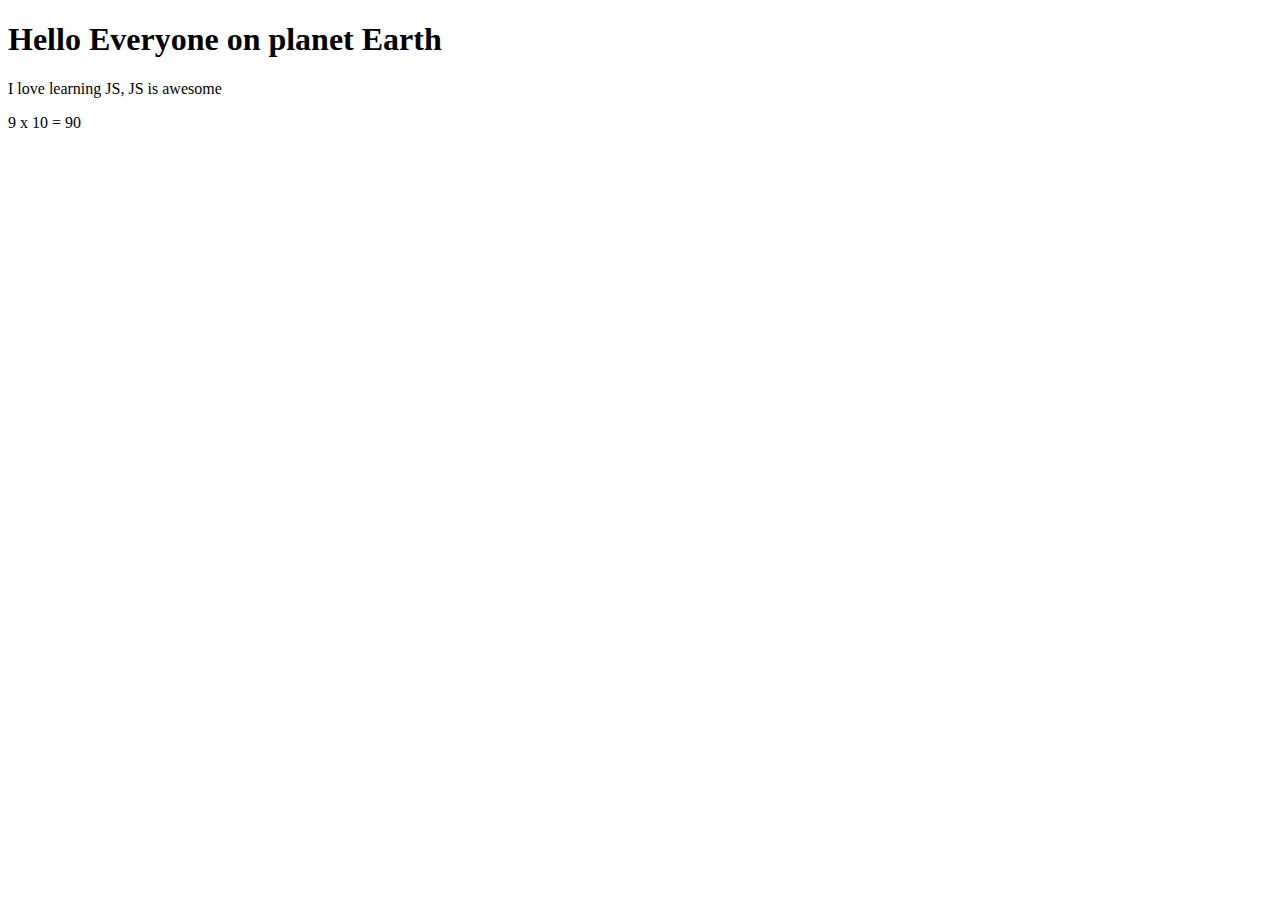
<file: index.html>
<!DOCTYPE html>
<html>
    <head>
        <title>JavaScript</title>
        <link rel="stylesheet" type="text/css" href="style.css">
    </head>
    <body>
        <h1 id="heading1"></h1>
        <p id="paragraph1"></p>
        <p id="paragraph2"></p>

        <script>
            var text1 = "Hello Everyone on planet Earth";
            var text2 = "I love learning JS,";
            var text3 = " JS is awesome";

            var numA = 9;
            var numB = 10;

            document.getElementById("heading1").innerHTML = (text1);
            document.getElementById("paragraph1").innerHTML = (text2 + text3);
            document.getElementById("paragraph2").innerHTML = (numA + " x " + numB + " = "+ numA * numB);
        </script>
    </body>
</html>
</file>
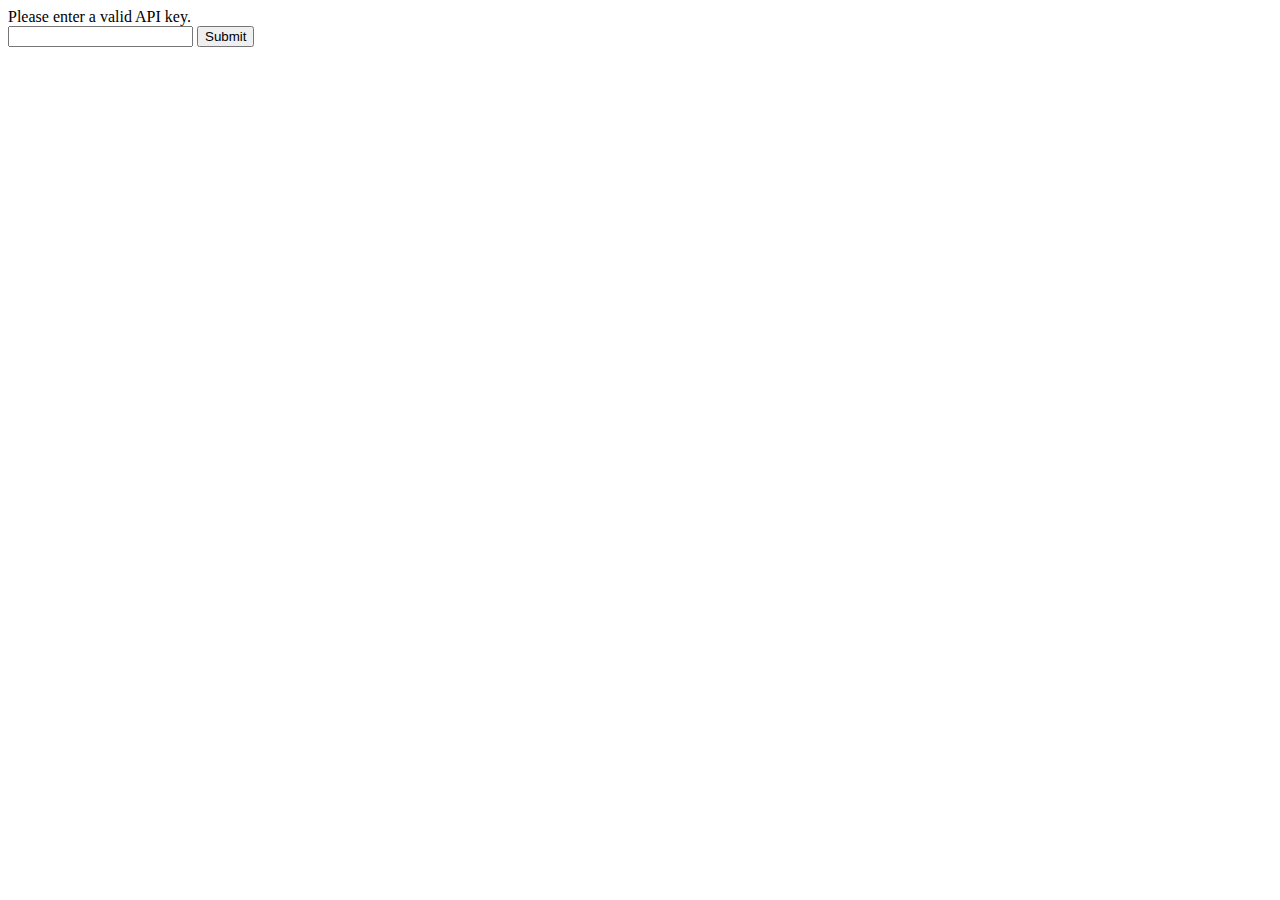
<file: ContactBook/index.html>
<!DOCTYPE html>
<html>
<head>
  <meta charset="UTF-8">
  <title></title>
</head>
<body onload="fetchContacts()">

  <div id="table">Contacts loading...</div>
  <button id="refresh" type="button">Refresh</button>
  <button id="addContact" type="button">Add Contact</button>

  <script src="config.js"></script>
  <script>
    document.getElementById("refresh").addEventListener('click', fetchContacts);
    document.getElementById("addContact").addEventListener('click', addContact);

    function fetchContacts() {
      fetch(rootPath + "controller/get-contacts/")
      .then(function(response) {
        return response.json();
      })
      .then(function(data) {
        displayOutput(data);
        console.log(data);
      })
    }

    function displayOutput(data) {
      output = "<table>";

        for(a in data) {
          output += `
              <tr onclick="editContact(${data[a].id})">
                <td><img src="${rootPath}controller/uploads/${data[a].avatar}" width="150px"></td> 
                <td><h5>${data[a].firstname}</h5></td> 
                <td><h5>${data[a].lastname}</h5></td>
              </tr>
          
          `
        }
        output += "</table>";
        document.getElementById("table").innerHTML = output;
    }

    function addContact() {
      window.open("add-contact.html", "_self");
    }

    function editContact(id) {
      window.open("edit-contact.html?id=" + id, "_self");
    }

  </script>
</body>
</html>
</file>
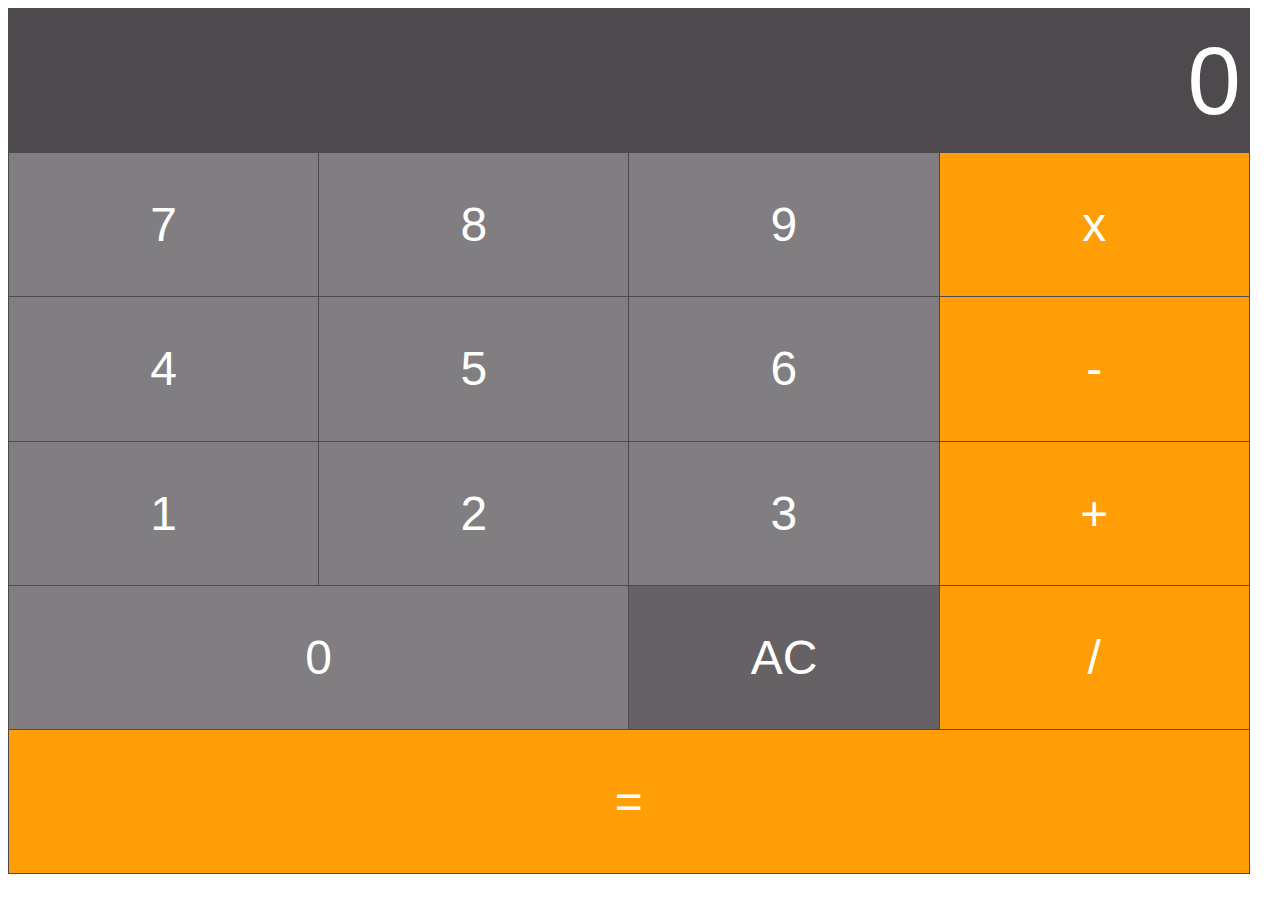
<file: calculator.html>
<!DOCTYPE html>
<html>
  <head>
    <title>Calculator</title>
    <link rel="stylesheet" type="text/css" href="style.css">
  </head>
  <body>
    <table>
      <tr>
        <td colspan="4">
          <input type="text" id="inputBox" value="0">
        </td>
      </tr>
      <tr>
        <td class="digitButton" onclick="digitBtnPressed(7)">7</td>
        <td class="digitButton" onclick="digitBtnPressed(8)">8</td>
        <td class="digitButton" onclick="digitBtnPressed(9)">9</td>
        <td class="operatorButton" onclick="operatorBtnPressed('x')">x</td>
      </tr>
      <tr>
        <td class="digitButton" onclick="digitBtnPressed(4)">4</td>
        <td class="digitButton" onclick="digitBtnPressed(5)">5</td>
        <td class="digitButton" onclick="digitBtnPressed(6)">6</td>
        <td class="operatorButton" onclick="operatorBtnPressed('-')">-</td>
      </tr>
      <tr>
        <td class="digitButton" onclick="digitBtnPressed(1)">1</td>
        <td class="digitButton" onclick="digitBtnPressed(2)">2</td>
        <td class="digitButton" onclick="digitBtnPressed(3)">3</td>
        <td class="operatorButton" onclick="operatorBtnPressed('+')">+</td>
      </tr>
      <tr>
        <td colspan="2" class="digitButton" onclick="digitBtnPressed(0)">0</td>

        <td class="ACButton" onclick="btnACPressed()">AC</td>
        <td class="operatorButton" onclick="operatorBtnPressed('/')">/</td>
      </tr>
      <tr>
        <td colspan="4" class="operatorButton" onclick="equalsBtnPressed ()">=</td>
      </tr>
    </table>

    <script>
      let newline = true; //Boolean variable. Determines if the next thing the user types should be on a new line
      let value1;
      let currentOperator;


      //Event handler for when any digit button is pressed
      function digitBtnPressed(button){

        if(newline){
          document.getElementById("inputBox").value = button;
          newline = false;
          
        } else {
          let currentValue = document.getElementById("inputBox").value;
          document.getElementById("inputBox").value = currentValue + button;
        }

        
      }


      //Even handler is for when the AC button is pressed
      function btnACPressed(){
        document.getElementById("inputBox").value = 0;
        newline = true;
      }

      //Even handler for when the operator button is pressed
      function operatorBtnPressed(operator){
        currentOperator = operator;
        value1 = parseInt(document.getElementById("inputBox").value);
        newline = true;
      }
      

      //Even handler for equals to button
      function equalsBtnPressed (){
        let value2 = parseInt(document.getElementById("inputBox").value);
        let finalTotal;

        switch(currentOperator){
            case "+":
              finalTotal = value1 + value2;
              break;
            case "-":
              finalTotal = value1 - value2;
              break;
            case "x":
              finalTotal = value1 * value2;
              break;
            case "/":
              finalTotal = value1 / value2;
              break;
        }
        document.getElementById("inputBox").value = finalTotal;
      }

    </script>
  </body>
</html>
</file>
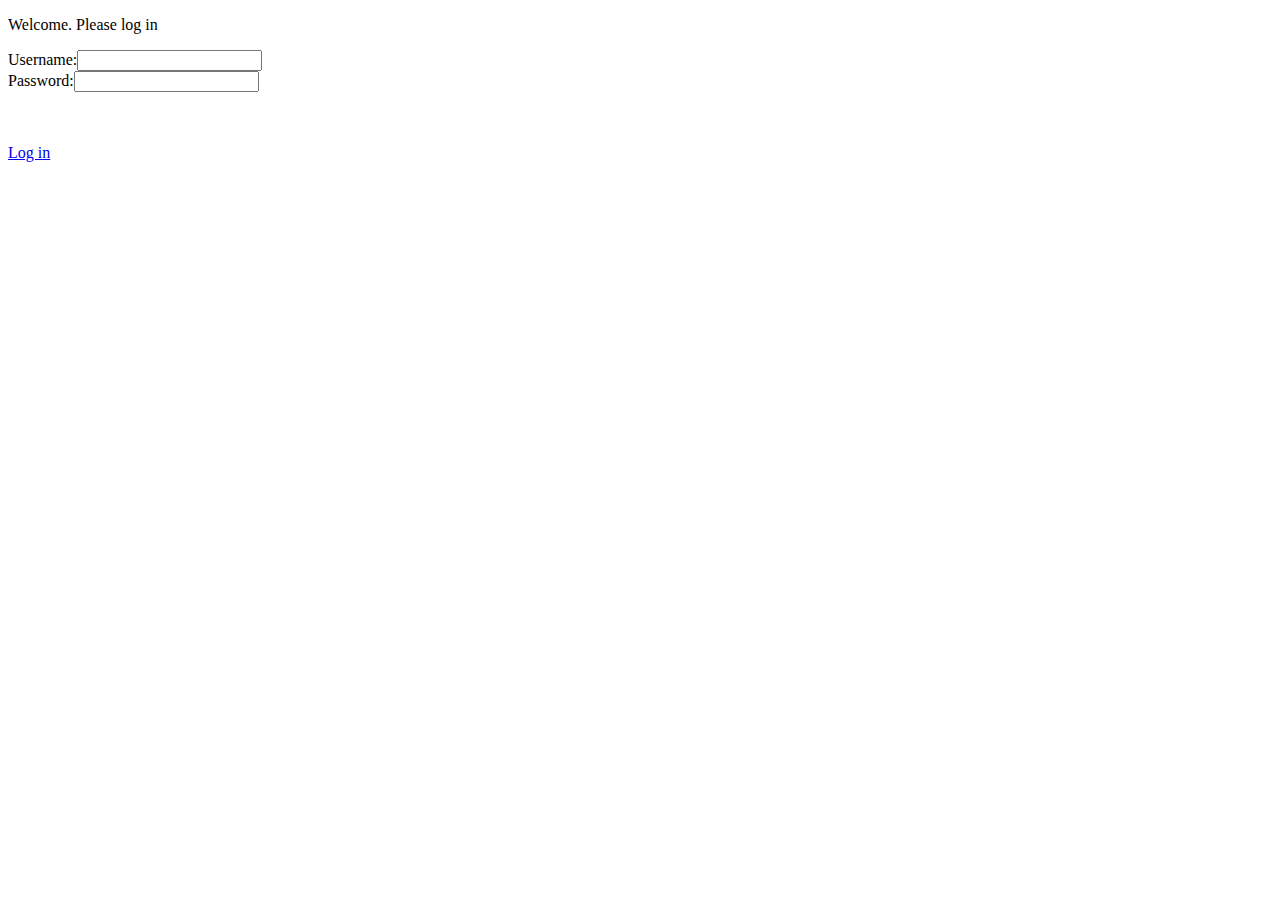
<file: loginForm.html>
<!DOCTYPE html>
<html>
    <head>
        <link rel="stylesheet" type="text/css" href="style.css">
    </head>
    <body>
        <p>Welcome. Please log in</p>

        <form>
            <label for="usernameInput">Username:</label><input type="text" id="usernameInput"><br/>
            <label for="passwordInput">Password:</label><input type="password" id="passwordInput">
            <p id="message"></p>
            <br/><br/>
            <a href="#" onclick="verifyUser()">Log in</a>
        </form>

        <script>

            function verifyUser(){
                var username = document.getElementById("usernameInput").value;
                var password = document.getElementById("passwordInput").value;

                checkUserCreds(username, password);
            }

            function checkUserCreds(username, password){
                var systemUsername = "Bond";
                var systemPassword = "007";

                if(username == systemUsername && password == systemPassword){
                    document.getElementById("message").innerHTML = "Correct. Logging you in...";
                } else {
                    document.getElementById("message").innerHTML = "Username or Password are incorrect";
                }
            }

        </script>

    </body>
</html>
</file>
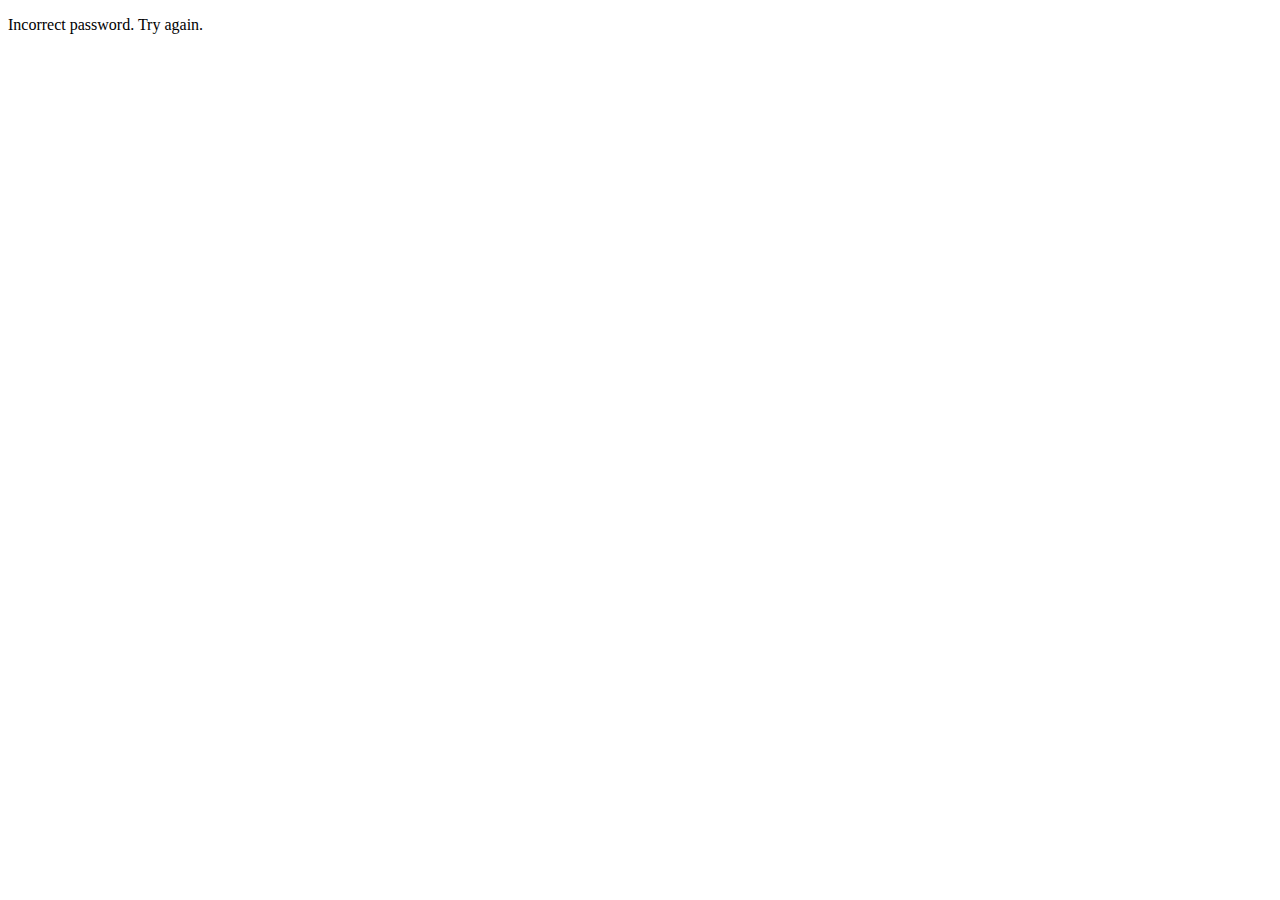
<file: password.html>
<!DOCTYPE html>
<html>
    <head>
        <link rel="stylesheet" type="text/css" href="style.css">
    </head>
    <body>
        <p id="output"></p>

        <script>
        var userInputPassword = "008";
        var actualPassword = "007";

        if(userInputPassword == actualPassword){
            document.getElementById("output").innerHTML = ("Correct password");
        } else {
            document.getElementById("output").innerHTML = ("Incorrect password. Try again.");
        }

        </script>
    </body>
</html>
</file>
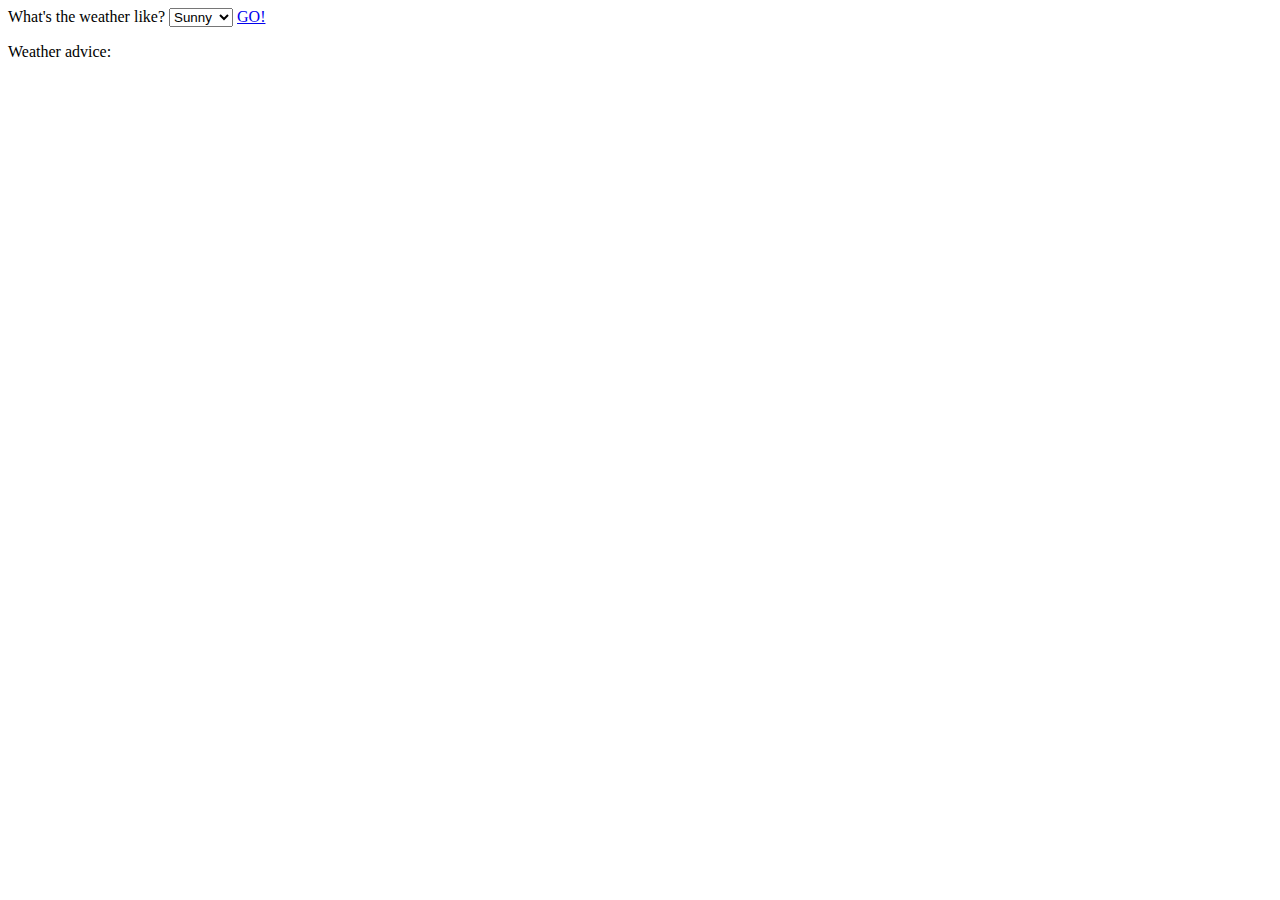
<file: switch.html>
<!DOCTYPE html>
<html>
    <head>
        <link rel="stylesheet" type="text/css" href="style.css">
    </head>
    <body>
        <label for="weather">What's the weather like? </label>
        <select id="weather">
            <option value="sunny">Sunny</option>
            <option value="windy">Windy</option>
            <option value="rainy">Rainy</option>
            <option value="snowy">Snowy</option>
            <option value="cloudy">Cloudy</option>
        </select>
        <a href="#" onclick="btnPressed()">GO!</a>
        <p id="outputText">Weather advice: </p>

        <script>
            function btnPressed(){
                var weatherSelected = document.getElementById("weather").value;
                var advice;

                switch(weatherSelected){
                    case "sunny":
                        advice = "Wear your sunglasses";
                        break;
                    case "windy":
                        advice = "Wear a jacket";
                        break;
                    case "rainy":
                        advice = "Wear a rain coat and carry an umbrella";
                        break;
                    case "snowy":
                        advice = "Dress warmly";
                        break;
                    case "cloudy":
                        advice = "Carry a jacket. It might rain";
                        break;

                }
                document.getElementById("outputText").innerHTML = "Weather advice: " + advice;
            }
            
        </script>
    </body>
</html>
</file>
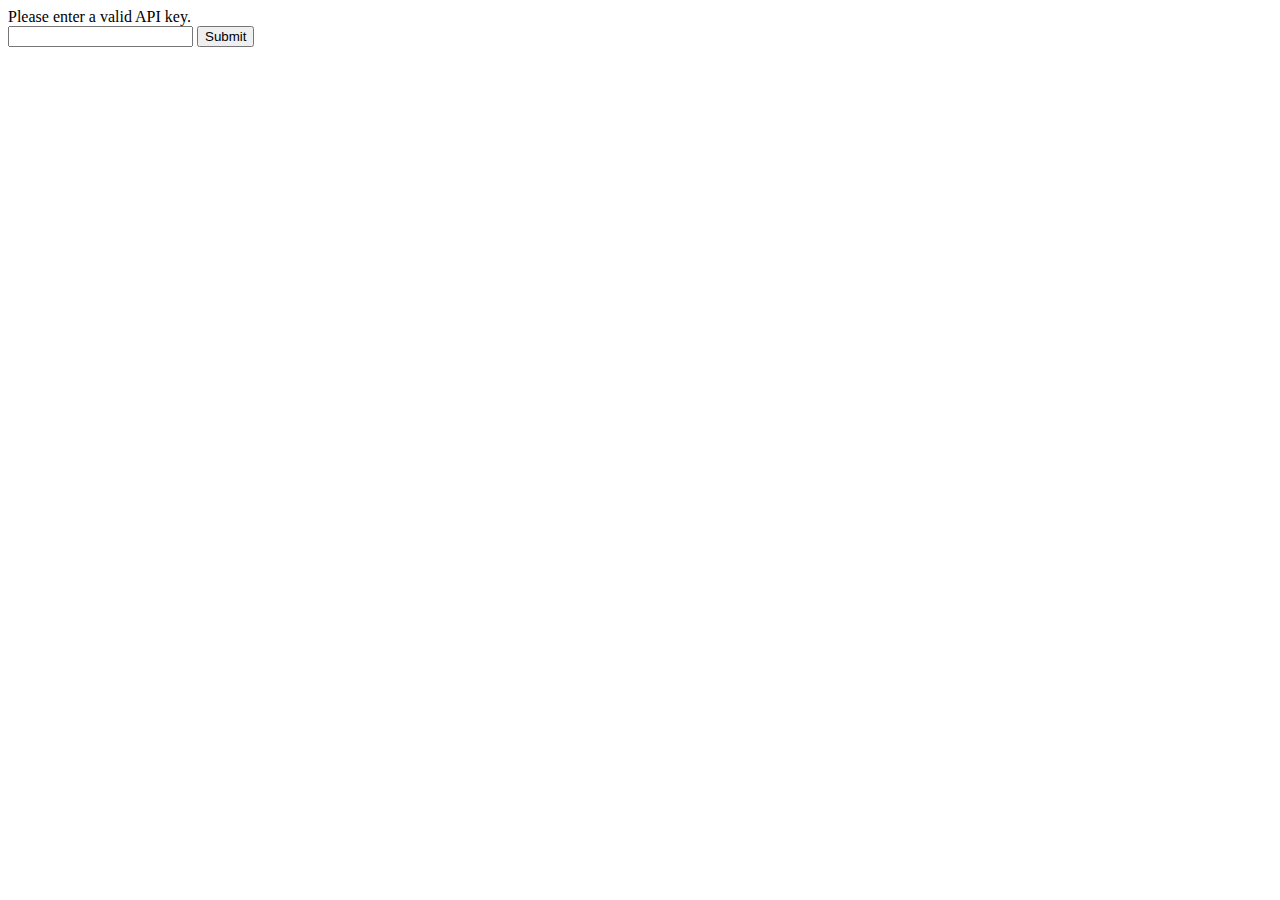
<file: ContactBook/add-contact.html>
<!DOCTYPE html>
<html>
<head>
  <meta charset="UTF-8">
  <title></title>
</head>
<body>
  <br/>
  <form id="editForm">
    <label for="firstname">First name</label>
    <input type="text" name="firstname" id="firstname"><br/>
    <label for="lastname">Last name</label>
    <input type="text" name="lastname" id="lastname"><br/>
    <label for="mobile">Mobile</label>
    <input type="text" name="mobile" id="mobile"><br/>
    <label for="email">Email</label>
    <input type="text" name="email" id="email"><br/>
    <label for="avatar">Select a file</label><br/>
    <input type="file" name="avatar" id="avatar"><br/>
    <button type="submit" id="submitForm">Submit</button>
  </form>
  <br/>
  <button id="homeLink" type="button">Home</button>

  <script src="config.js"></script>
  <script>
    document.getElementById("submitForm").addEventListener('click', submitForm);
    document.getElementById("homeLink").addEventListener('click', homeLink)

    function submitForm(e) {
      e.preventDefault();

      const form = new FormData(document.querySelector('#editForm'));
      form.append('apiKey', apiKey);

      fetch(rootPath + 'controller/insert-contact/', {
        method: 'POST',
        headers: {'Accept': 'application/json, *.*'},
        body: form
      })
      .then(function(response) {
        return response.text();
      })
      .then(function(data) {
        if(data == "1") {
          alert("Contact added.");
          homeLink();
        } else {
          alert(data);
          homeLink();
        }
      })
    }

    function homeLink() {
      window.open("index.html", "_self");
    }
  </script> 
</body>
</html>
</file>
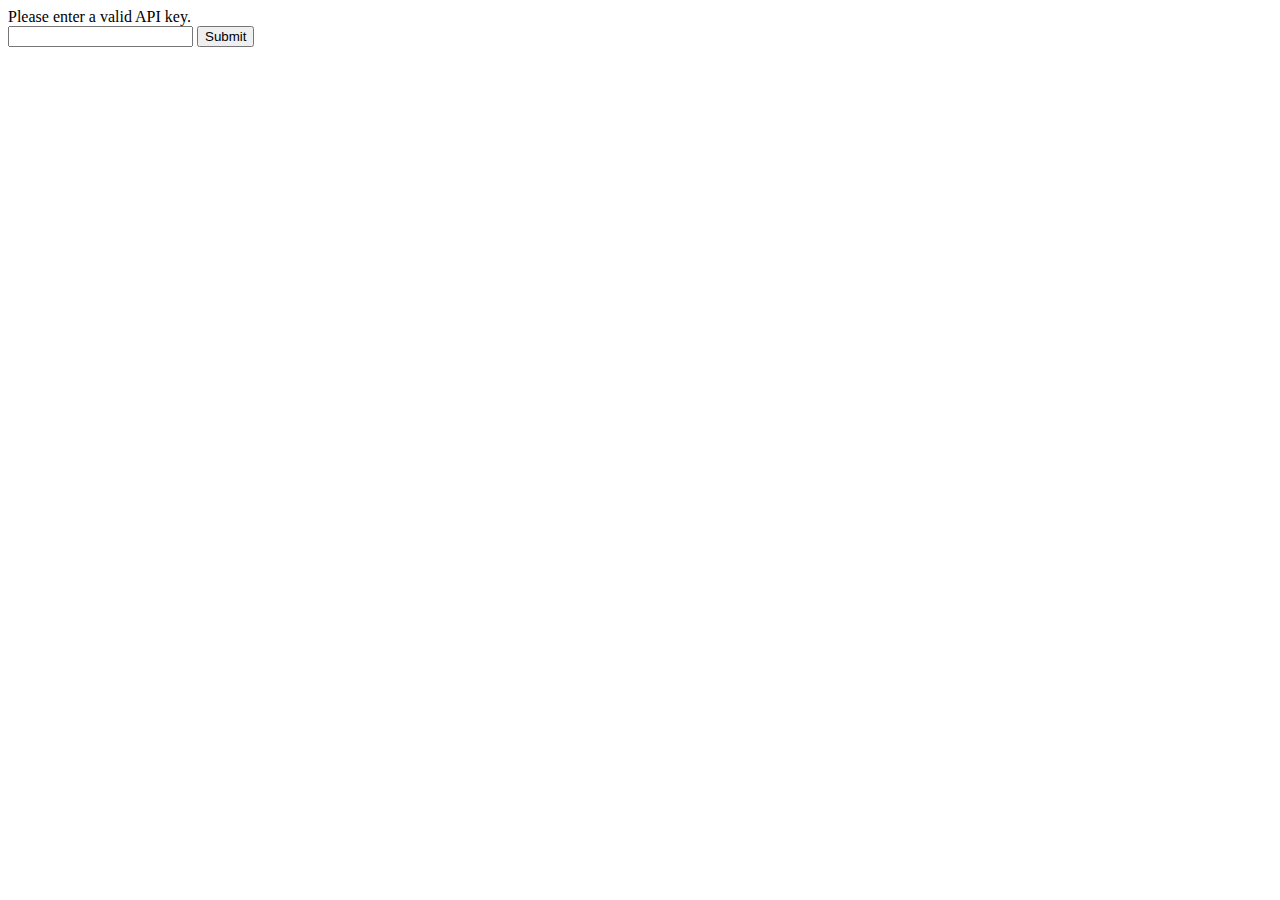
<file: ContactBook/edit-contact.html>
<!DOCTYPE html>
<html>
<head>
  <meta charset="UTF-8">
  <title></title>
</head>
<body onload="getContact()">
  <div id="avatarImage"></div>
  <form id="editForm">
    <label for="firstname">First name</label>
    <input type="text" name="firstname" id="firstname" readonly><br/>
    <label for="lastname">Last name</label>
    <input type="text" name="lastname" id="lastname" readonly><br/>
    <label for="mobile">Mobile</label>
    <input type="text" name="mobile" id="mobile" readonly><br/>
    <label for="email">Email</label>
    <input type="text" name="email" id="email" readonly><br/>
    <label for="avatar" id="avatarLabel">Change profile image</label><br/>
    <input type="file" name="avatar" id="avatar" hidden><br/>
    <br/>
    <button type="submit" id="submitForm" hidden>Submit</button>
  </form>
  <br/>
  <button id="homeLink" type="button">Home</button>
  <button id="editContact" type="button">Edit</button>
  <button id="deleteContact" type="button">Delete</button>

  <script src="config.js"></script>
  <script>

    let id = getId();

    document.getElementById("homeLink").addEventListener('click', homeLink);
    document.getElementById("editContact").addEventListener('click', editContact);
    document.getElementById("submitForm").addEventListener('click', submitForm);
    document.getElementById("deleteContact").addEventListener('click', deleteContact);
    console.log("The id is :" + id);

    function getId() {
      let url = window.location.href;
      let pos = url.search("=");
      let id = url.slice(pos + 1);
      return id;
    }

    function getContact() {
      fetch(rootPath + 'controller/get-contacts/?id=' + id)
      .then(function(response) {
        return response.json();
      })
      .then(function(data) {
        displayOutput(data);
        console.log(data);
      })
    }

    function homeLink() {
      window.open("index.html", "_self");
    }

    function displayOutput(data) {
      avatarImg = `
        <img src="${rootPath}/controller/uploads/${data[0].avatar}" width="200">
      `
      document.getElementById("avatarImage").innerHTML = avatarImg;
      document.getElementById("firstname").value = data[0].firstname;
      document.getElementById("lastname").value = data[0].lastname;
      document.getElementById("mobile").value = data[0].mobile;
      document.getElementById("email").value = data[0].email;
    }

    function editContact() {
      document.getElementById("firstname").readOnly = false;
      document.getElementById("lastname").readOnly = false;
      document.getElementById("mobile").readOnly = false;
      document.getElementById("email").readOnly = false;
      document.getElementById("avatar").hidden = false;
      document.getElementById("submitForm").hidden = false;
    }

    function submitForm() {
      e.preventDefault();

      const form = new FormData(document.querySelector("#editForm"));
      form.append('apiKey', apiKey);
      form.append('id', id);

      fetch(rootPath + 'controller/edit-contact/', {
        method: 'POST',
        headers: {'Accept': 'application/json, *.*'},
        body: form
      })
      .then(function(response) {
        return response.text();
      })
      .then(function(data) {
        if(data === "1") {
          alert("Contact edited.");
          homeLink();
        } else {
          alert(data);
          homeLink();
        }
      })

    }

    function deleteContact() {
      let confirmDelete = confirm("Delete contact. Are you sure?");

      if (confirmDelete === true) {
          fetch(rootPath + 'controller/delete-contact/?id=' + id)
          .then(function(response){
            return response.text();
          })
          .then(function(data) {
            if(data === "1") {
              homeLink();
            } else {
              alert(data);
            }
          })
      }
    }

  </script>

</body>
</html>
</file>
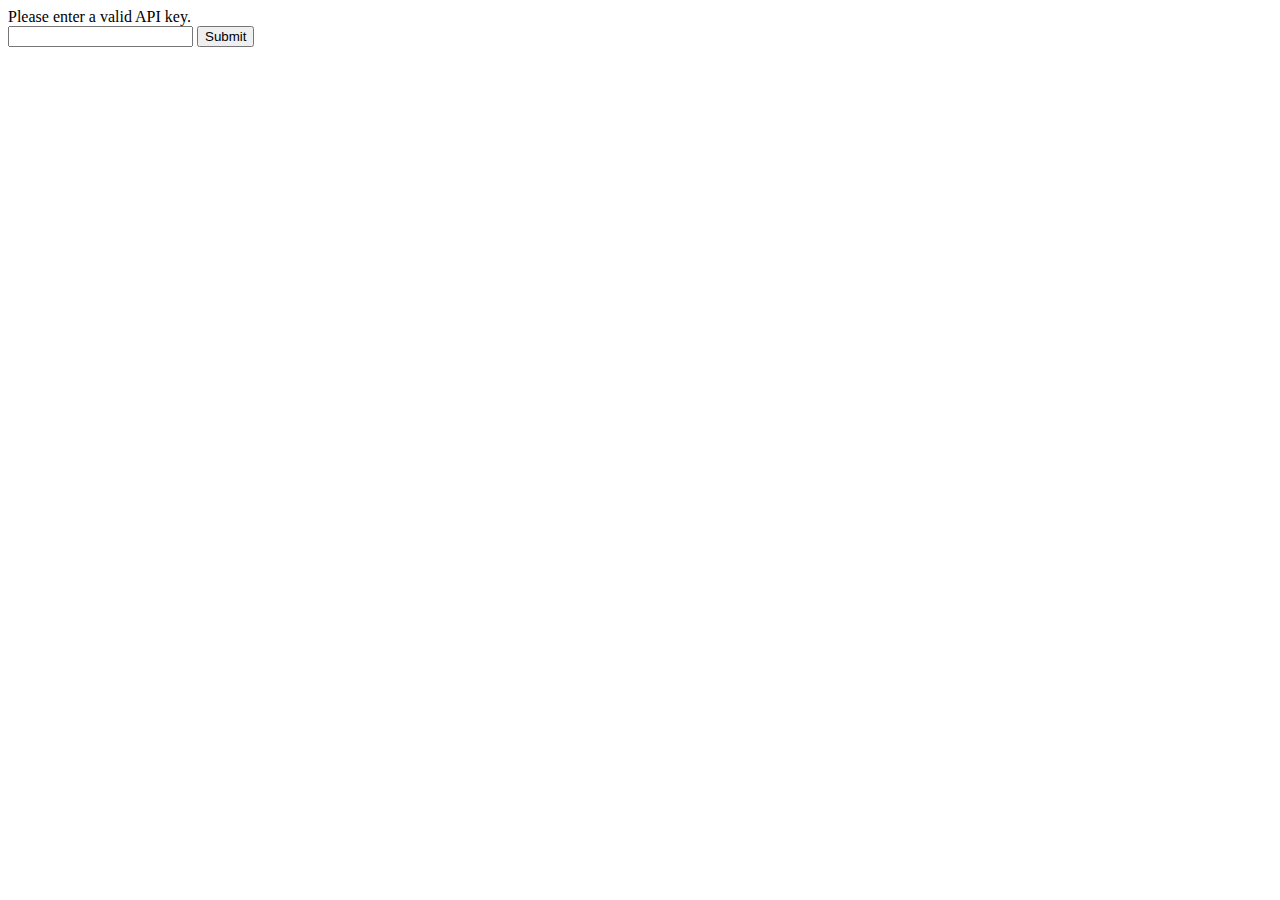
<file: ContactBook/enter-api-key.html>
<!DOCTYPE html>
<html>
<head>
  <title>API Key</title>
  <meta charset="UTF-8">
  <meta name="viewport" content="width=device-width, initial-scale=1.0">
</head>

<body>
    <div>Please enter a valid API key.</div>
    <form>
      <input type="email" id="apiKey" name="apiKey">
      <button id="submitApiKey">Submit</button>
    </form>


  <script>
    let rootPath = "https://mysite.itvarsity.org/api/ContactBook/";
    document.getElementById("submitApiKey").addEventListener('click', setApiKey);

    function setApiKey(e) {
      e.preventDefault();

      apiKey = document.getElementById("apiKey").value;
      fetch(rootPath + "controller/api-key/?apiKey=" + apiKey)
              .then(function (response) {
                return response.text();
              })
              .then(function (data) {

                if (data == "1") {
                  localStorage.setItem("apiKey", apiKey);
                  window.open("index.html", "_self");
                } else {
                  alert(data + "Invalid API key entered!")
                }
              })
    }
  </script>
</body>
</html>
</file>
<file: style.css>
table {
  color: #fff;
  text-align: center;
  border-collapse: collapse;
  font: normal 3em Arial, Helvetica, sans-serif;
}

tr {
height: 16.02vh;
background-color: #4e494d;
}

td {
  width: 24vw;
  border: 1px solid #4e494d;
}

#inputBox {
  background-color: #4e494d;
  color: #fff;
  width: 98.9%;
  text-align: right;
  border: 0;
  font-size: 2em;
}

.digitButton {
  background-color: #807e80;
}

.operatorButton {
  background-color: #ff9e06;
}

.ACButton {
  background-color: #656165;
}

.digitButton:hover, 
.operatorButton:hover,
.ACButton:hover {
  opacity: 0.8;
}
</file>
